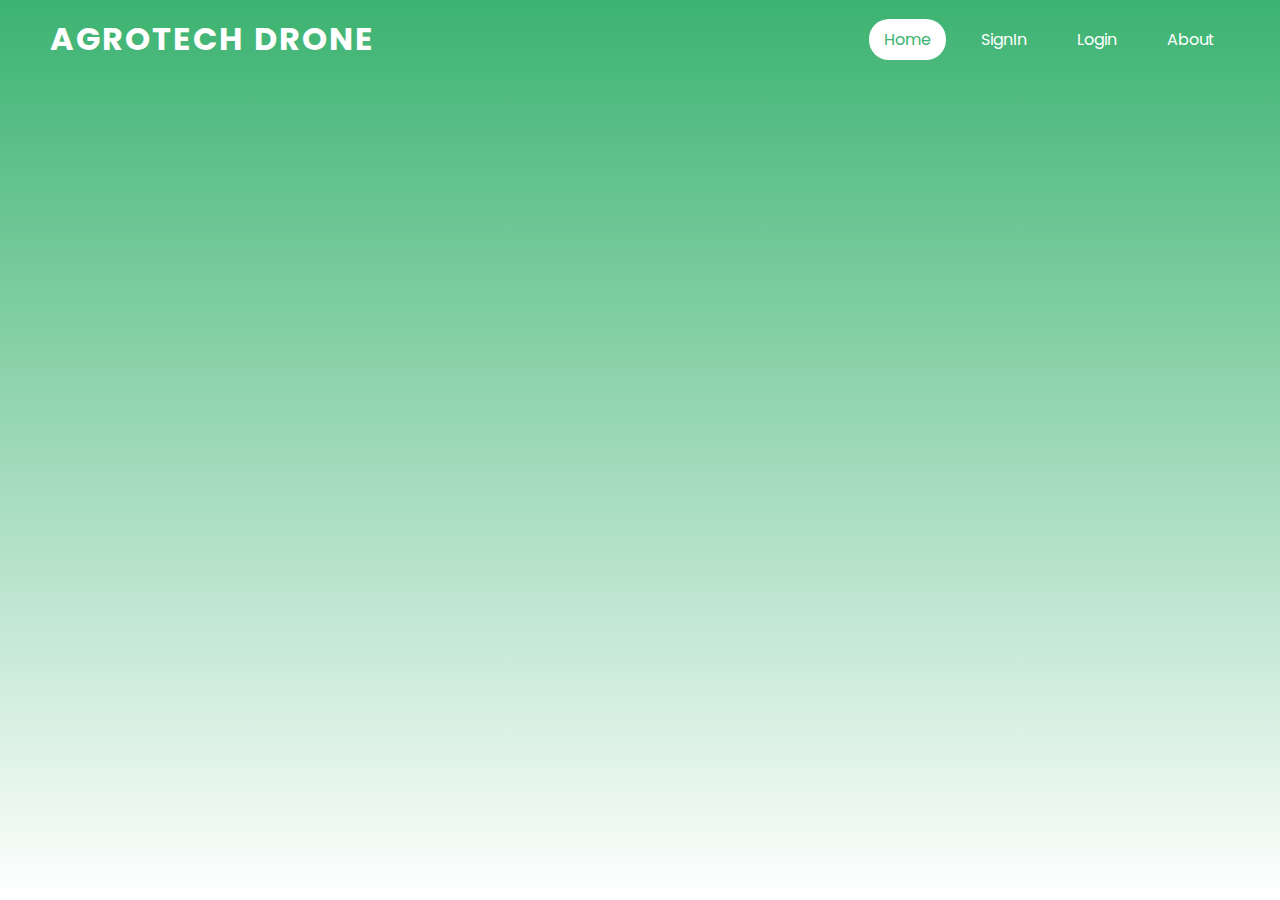
<file: index.htm>
<html>
<head>
<title>AgroTech Drone</title>
<link rel="stylesheet" type="text/css" href="dronestyle.css">
<link rel = "icon" href = "logo.png" type = "image/x-icon">
</head>
<body>
<header>
<a href="#" class="tle">AGROTECH DRONE<a>
<ul>
  <li><a href="#" class="active">Home</a></li>
  <li><a href="#">SignIn</a></li>
  <li><a href="#">Login</a></li>
  <li><a href="#">About</a></li>
</ul>
</header>
</html>
</file>
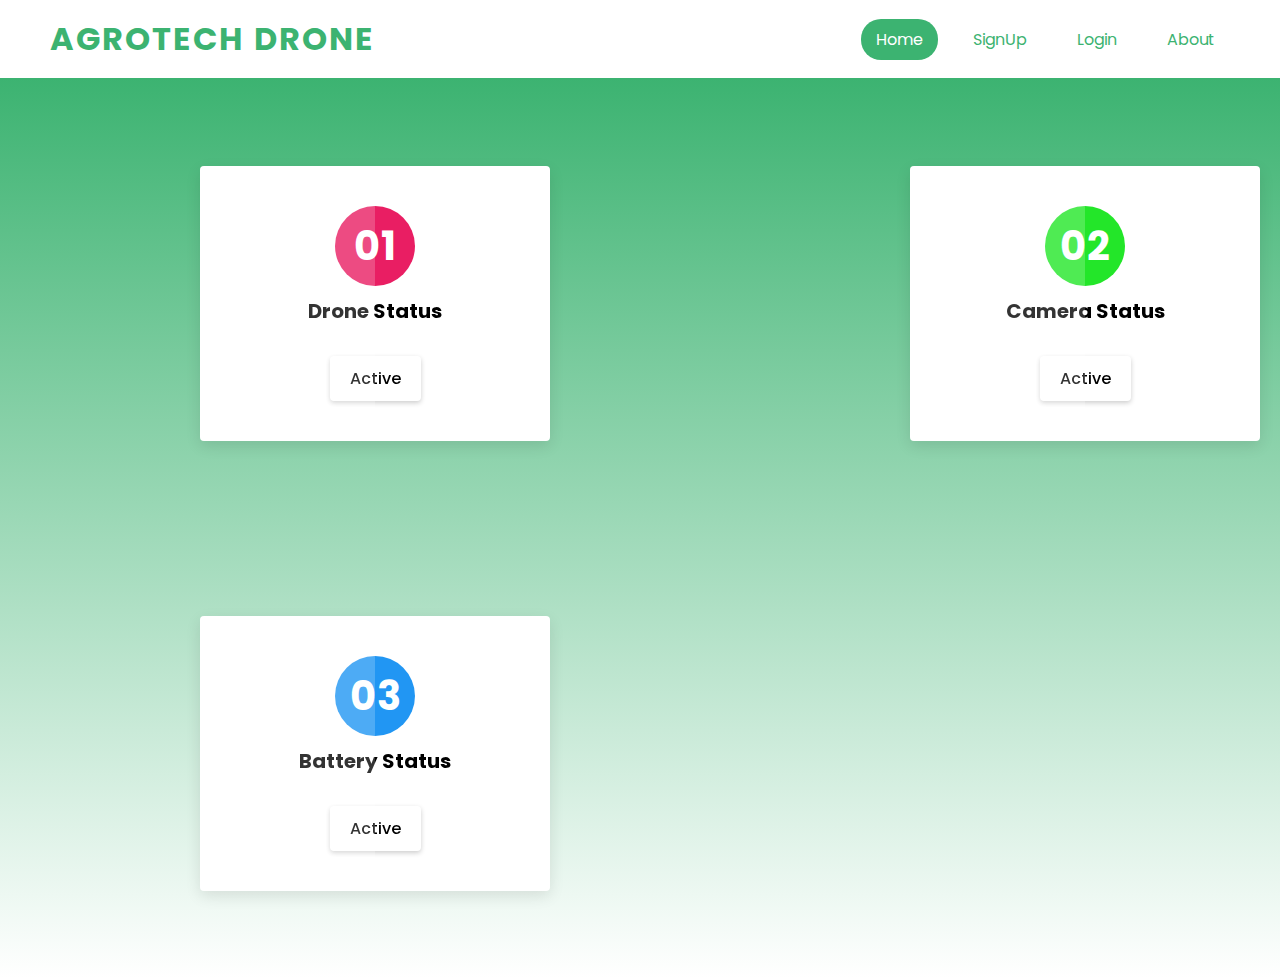
<file: index.html>
<html>
<head>
<title>Agrotech Drone</title>
<link rel="stylesheet" type="text/css" href="indexstyle.css">
<link rel = "icon" href = "./assests/logo.png" type = "image/x-icon">
</head>
<body>
<header>
<p class="tle">AGROTECH DRONE<p>
<ul>
  <li><a href="#" class="active">Home</a></li>
  <li><a href="signup.html">SignUp</a></li>
  <li><a href="login.html">Login</a></li>
  <li><a href="#">About</a></li>
</ul>
</header>
<section>
<div class="container">
  <div class="box">
    <div class="icon">01</div>
    <div class="content">
      <h3>Drone Status</h3>
      <a href="#">Active</a>
    </div>
  </div>
  <div class="box">
    <div class="icon">02</div>
    <div class="content">
      <h3>Camera Status</h3>
      <a href="#">Active</a>
    </div>
  </div>
  <div class="box">
    <div class="icon">03</div>
    <div class="content">
      <h3>Battery Status</h3>
      <a href="#">Active</a>
    </div>
  </div>
</div>
</section>
</html>
</file>
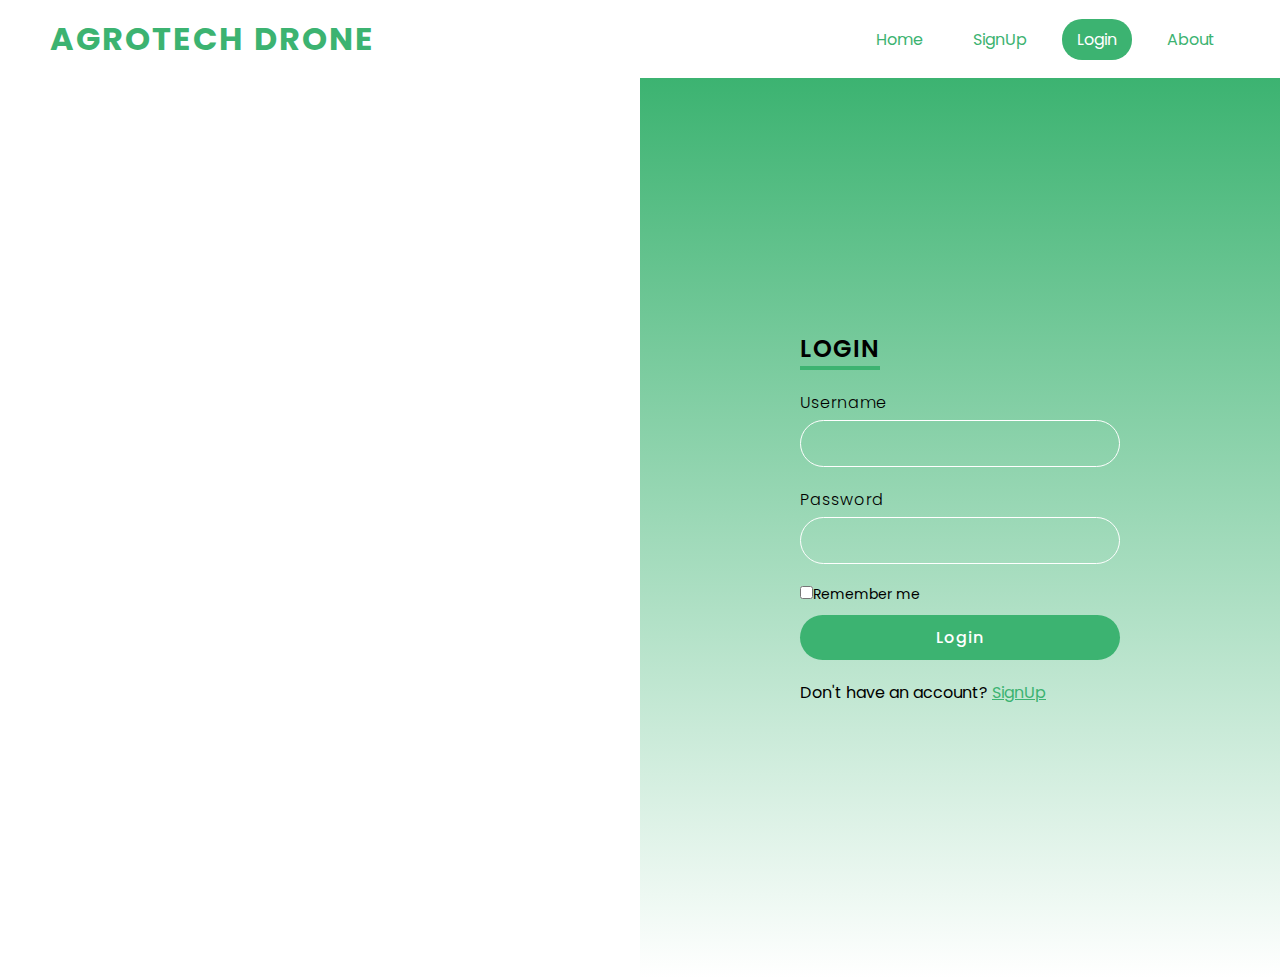
<file: login.html>
<html>
<head>
    <meta charset="UTF-8">
    <title>Login</title>
    <link rel="stylesheet" href="loginstyle.css">
</head>
<body>
    <header>
        <p class="tle">AGROTECH DRONE<p>
        <ul>
          <li><a href="index.html">Home</a></li>
          <li><a href="signup.html">SignUp</a></li>
          <li><a href="login.html" class="active">Login</a></li>
          <li><a href="#">About</a></li>
        </ul>
        </header>
    <section>
<div class="imgBx">
    <img src="./assests/drone_signin.jpg">
    
</div>
<div class="contentBx">
    <div class="formBx">
        <h2>Login</h2>
        <form>
            <div class="inputBx">
                <span>Username</span>
                <input type="text" name="">
            </div>
            <div class="inputBx">
                <span>Password</span>
                <input type="password" name="">
            </div>
            <div class="remember">
                <label><input type="checkbox" name="">Remember me</label>
            </div>
            <div class="inputBx">
                <input type="submit" value="Login"name="">
            </div>
            <div class="inputBx">
                <p>Don't have an account? <a href="#">SignUp</a></p>
            </div>
        </form>
    </div>
</div>
    </section>
</body>
</html>
</file>
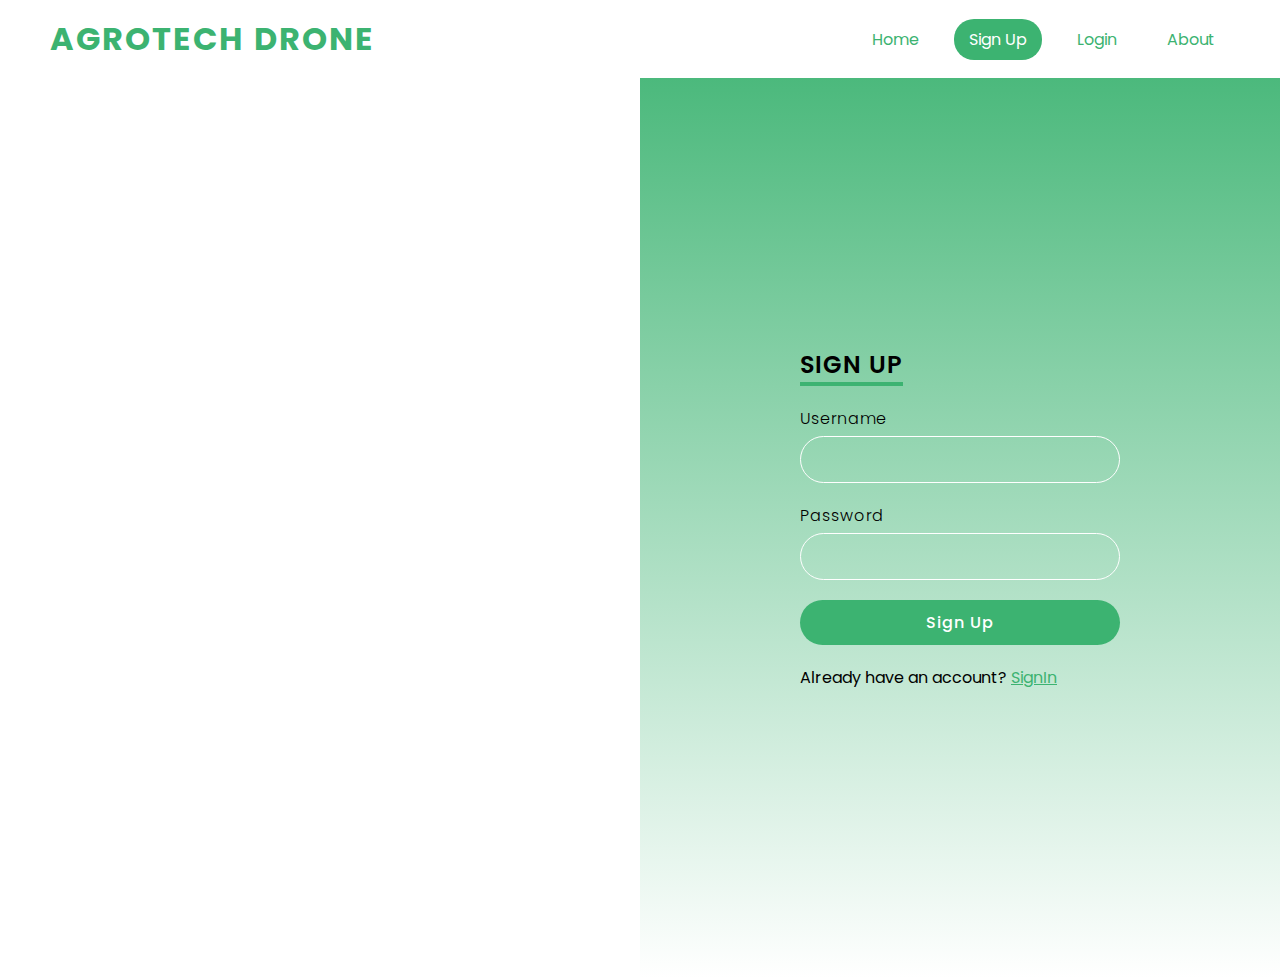
<file: signup.html>
<html>
<head>
    <meta charset="UTF-8">
    <title>Sign Up</title>
    <link rel="stylesheet" href="signupstyle.css">
</head>
<body>
    <header>
        <p class="tle">AGROTECH DRONE<p>
        <ul>
          <li><a href="index.html">Home</a></li>
          <li><a href="signup.html" class="active">Sign Up</a></li>
          <li><a href="login.html">Login</a></li>
          <li><a href="#">About</a></li>
        </ul>
        </header>
    <section>
<div class="imgBx">
    <img src="./assests/drone_signin.jpg">
    
</div>
<div class="contentBx">
    <div class="formBx">
        <h2>Sign Up</h2>
        <form>
            <div class="inputBx">
                <span>Username</span>
                <input type="text" name="">
            </div>
            <div class="inputBx">
                <span>Password</span>
                <input type="password" name="">
            </div>
            <div class="inputBx">
                
                <input type="submit" value="Sign Up"name="">
            </div>
            <div class="inputBx">
                <p>Already have an account? <a href="#"> SignIn</a></p>
            </div>
        </form>
    </div>
</div>
    </section>
</body>
</html>
</file>
<file: dronestyle.css>
@import url('https://fonts.googleapis.com/css?family=Poppins:300,400,500,600,700,800,900&display=swap');
*
{
    margin: 0;
    padding: 0;
    box-sizing: border-box;
    font-family: 'Poppins',sans-serif;
}
body{
    min-height: 100vh;
    background: linear-gradient(mediumseagreen, white);
}
header{
    position:absolute;
    top: 0;
    left: 0;
    width: 100%;
    display: flex;
    justify-content: space-between;
    align-items: center;
    padding: 15px 50px;
}

header .tle{
    color: white;
    font-weight: 700;
    text-decoration: none;
    font-size: 2em;
    text-transform: uppercase;
    letter-spacing: 2px;
}
header ul{
    display: flex;
    justify-content: center;
    align-items: center;
}
header ul li{
    list-style: none;
    margin-left: 20px;
}
header ul li a{
    text-decoration: none;
    padding: 9px 15px;
    color:white;
    border-radius: 20px;
}
header ul li a:hover,
header ul li a.active{
    background: white;
    color: mediumseagreen;
}
</file>
<file: indexstyle.css>
@import url('https://fonts.googleapis.com/css?family=Poppins:300,400,500,600,700,800,900&display=swap');
*
{
    margin: 0;
    padding: 0;
    box-sizing: border-box;
    font-family: 'Poppins',sans-serif;
}
body{
    min-height: 100vh;
}
header{
    position:sticky;
    top: 0;
    left: 0;
    width: 100%;
    display: flex;
    justify-content: space-between;
    align-items: center;
    padding: 15px 50px;
    z-index: 1;
    background-color: white;
}

header .tle{
    color: mediumseagreen;
    font-weight: 700;
    text-decoration: none;
    font-size: 2em;
    text-transform: uppercase;
    letter-spacing: 2px;
}
header ul{
    display: flex;
    justify-content: center;
    align-items: center;
}
header ul li{
    list-style: none;
    margin-left: 20px;
}
header ul li a{
    text-decoration: none;
    padding: 9px 15px;
    color:mediumseagreen;
    border-radius: 20px;
}
header ul li a:hover,
header ul li a.active{
    background: mediumseagreen;
    color: white;
}
section 
{
    position: relative;
    width: 100%;
    height: 100%;
    display: flex;
    background:linear-gradient(mediumseagreen,white);
    

    
}
section .container{
    display: flex;
    flex-wrap: wrap;
    justify-content: space-between;
    align-items: center;
    margin-left: 180px;
}
section .container .box
{
    position: relative;
    width: 350px;
    padding: 40px;
    background: white;
    box-shadow: 0 5px 15px rgba(0,0,0,.1);
    border-radius: 4px;
    margin:20px;
    box-sizing: border-box;
    overflow: hidden;
    text-align: center;
    align-items: center;
}
section .container .box::before{
    content:'';
    width: 50%;
    height:100%;
    position: absolute;
    top: 0;
    left: 0;
    background: rgb(255,255,255, .2);
    z-index: 2;
    pointer-events: none;
}
section .container .box .icon{
    position: relative;
    width: 80px;
    height: 80px;
    color:#fff;
    background: #000;
    display: flex;
    justify-content: center;
    align-items: center;
    margin: 0 auto;
    border-radius: 50%;
    font-size: 40px;
    font-weight: 700;
    transition: 1s;
}
section .box:nth-child(1) .icon{
    box-shadow: 0 0 0 0 #e91e63;
    background: #e91e63;
}
section .box:nth-child(1):hover .icon
{
    box-shadow: 0 0 0 400px #e91e63;
}
section .box:nth-child(2) .icon{
    box-shadow: 0 0 0 0 #23e629;
    background: #23e629;
}
section .box:nth-child(2):hover .icon
{
    box-shadow: 0 0 0 400px #23e629;
}
section .box:nth-child(3) .icon{
    box-shadow: 0 0 0 0 #2196f3;
    background: #2196f3;
}
section .box:nth-child(3):hover .icon
{
    box-shadow: 0 0 0 400px #2196f3;
}
section .container .box .content
{
    position:relative;
    z-index: 1;
    transition:0.5s ;
}
section .container .box:hover .content
{
    color:#fff;
}
section .container .box .content h3{
    font-size: 20px;
    margin: 10px 0;
    padding: 0;
}
section a{
    display: inline-block;
    padding: 10px 20px;
    background: #fff;
    border-radius: 4px;
    text-decoration: none;
    color: #000;
    font-weight: 500;
    margin-top: 20px;
    box-shadow: 0 2px 5px rgba(0,0,0,.2);
}
</file>
<file: loginstyle.css>
@import url('https://fonts.googleapis.com/css?family=Poppins:300,400,500,600,700,800,900&display=swap');
*
{
    margin: 0;
    padding: 0;
    box-sizing: border-box;
    font-family: 'Poppins',sans-serif;
}
body{
    min-height: 100vh;
}
header{
    position:sticky;
    top: 0;
    left: 0;
    width: 100%;
    display: flex;
    justify-content: space-between;
    align-items: center;
    padding: 15px 50px;
    z-index: 1;
    background-color: white;
}

header .tle{
    color: mediumseagreen;
    font-weight: 700;
    text-decoration: none;
    font-size: 2em;
    text-transform: uppercase;
    letter-spacing: 2px;
}
header ul{
    display: flex;
    justify-content: center;
    align-items: center;
}
header ul li{
    list-style: none;
    margin-left: 20px;
}
header ul li a{
    text-decoration: none;
    padding: 9px 15px;
    color:mediumseagreen;
    border-radius: 20px;
}
header ul li a:hover,
header ul li a.active{
    background: mediumseagreen;
    color: white;
}

section 
{
    position: relative;
    width: 100%;
    height: 100vh;
    display: flex;
    background: linear-gradient(mediumseagreen,white);
}
section .imgBx
{
    position: relative;
    width: 50%;
    height: 100%;
}
section .imgBx::before{
    content: '';
    position:absolute;
    top: 0;
    left: 0;
    width: 100%;
    height: 100%;
    background: linear-gradient(white);
    z-index: 1;
    mix-blend-mode: screen;
}
section .imgBx img{
    position: absolute;
    top:0;
    left: 0;
    width: 100%;
    height: 100%;
    object-fit: cover;
}
section .contentBx
{
    display: flex;
    width: 50%;
    height: 100%;
    justify-content: center;
    align-items: center;
}
section .contentBx .formBx
{
    width: 50%;
}
section .contentBx .formBx h2
{
    color: black;
    font-weight: 600;
    font-size: 1.5em;
    text-transform: uppercase;
    margin-bottom: 20px;
    border-bottom: 4px solid mediumseagreen;
    display: inline-block;
    letter-spacing: 1px;
}
section .contentBx .formBx .inputBx
{
    margin-bottom: 20px;
}
section .contentBx .formBx .inputBx span{
    font-size: 16px;
    margin-bottom: 5px;
    display: inline-block;
    color: black;
    font-weight: 300;
    letter-spacing: 1px;

}
section .contentBx .formBx .inputBx input{
    width:100%;
    padding: 10px 20px;
    outline: none;
    font-weight: 400;
    border: 1px solid white;
    font-size: 16px;
    letter-spacing: 1px;
    color: gray;
    background: transparent;
    border-radius: 30px;
}
section .contentBx .formBx .inputBx input[type="submit"]
{
    background: mediumseagreen;
    color: white;
    outline: none;
    border: none;
    font-weight: 500;
    cursor: pointer;
}
section .contentBx .formBx .inputBx input[type="submit"]:hover{
    background: mediumaquamarine;
}
section .contentBx .formBx .remember{
    margin-bottom: 10px;
    font-weight: 400;
    font-size: 14px;
}
section .contentBx .formBx .inputBx p{
    color:black;
}
section .contentBx .formBx .inputBx p a{
    color:mediumseagreen;
}
@media(max-width:768px)
{
    section .imgBx{
        position: absolute;
        top: 0;
        left: 0;
        width: 100%;
        height: 100%;
    }
    section .contentBx{
        display: flex;
        justify-content: center;
        align-items: center;
        width: 100%;
        height: 100%;
        z-index: 1;
    }
    section .contentBx .formBx{
        width: 100%;
        padding: 40px;
        background: rgb(255 255 255 / 0.9);
        margin: 50px;
    }
    section .contentBx .formBx h3{
        color:black;
        text-align: center;
        margin: 30px 0 10px;
        font-weight: 500;
    }
}
</file>
<file: signupstyle.css>
@import url('https://fonts.googleapis.com/css?family=Poppins:300,400,500,600,700,800,900&display=swap');
*
{
    margin: 0;
    padding: 0;
    box-sizing: border-box;
    font-family: 'Poppins',sans-serif;
}
body{
    min-height: 100vh;
    background: linear-gradient(mediumseagreen, white);
}
header{
    position: sticky;
    top: 0;
    left: 0;
    width: 100%;
    display: flex;
    justify-content: space-between;
    align-items: center;
    padding: 15px 50px;
    z-index: 1;
    background-color: white;
}

header .tle{
    color: mediumseagreen;
    font-weight: 700;
    text-decoration: none;
    font-size: 2em;
    text-transform: uppercase;
    letter-spacing: 2px;
}
header ul {
    display: flex;
    justify-content: center;
    align-items: center;
    
}
header ul li{
    list-style: none;
    margin-left: 20px;
}
header ul li a{
    text-decoration: none;
    padding: 9px 15px;
    color: mediumseagreen;
    border-radius: 20px;
}
header ul li a:hover,
header ul li a.active{
    background: mediumseagreen;
    color: white;
}

section 
{
    position: relative;
    width: 100%;
    height: 100vh;
    display: flex;
}
section .imgBx
{
    position: relative;
    width: 50%;
    height: 100%;
}
section .imgBx::before{
    content: '';
    position:absolute;
    top: 0;
    left: 0;
    width: 100%;
    height: 100%;
    background: linear-gradient( white);
    z-index: 1;
    mix-blend-mode: screen;
}
section .imgBx img{
    position: absolute;
    top:0;
    left: 0;
    width: 100%;
    height: 100%;
    object-fit: cover;
}
section .contentBx
{
    display: flex;
    width: 50%;
    height: 100%;
    justify-content: center;
    align-items: center;
}
section .contentBx .formBx
{
    width: 50%;
}
section .contentBx .formBx h2
{
    color: black;
    font-weight: 600;
    font-size: 1.5em;
    text-transform: uppercase;
    margin-bottom: 20px;
    border-bottom: 4px solid mediumseagreen;
    display: inline-block;
    letter-spacing: 1px;
}
section .contentBx .formBx .inputBx
{
    margin-bottom: 20px;
}
section .contentBx .formBx .inputBx span{
    font-size: 16px;
    margin-bottom: 5px;
    display: inline-block;
    color: black;
    font-weight: 300;
    letter-spacing: 1px;

}
section .contentBx .formBx .inputBx input{
    width:100%;
    padding: 10px 20px;
    outline: none;
    font-weight: 400;
    border: 1px solid white;
    font-size: 16px;
    letter-spacing: 1px;
    color: gray;
    background: transparent;
    border-radius: 30px;
}
section .contentBx .formBx .inputBx input[type="submit"]
{
    background: mediumseagreen;
    color: white;
    outline: none;
    border: none;
    font-weight: 500;
    cursor: pointer;
}
section .contentBx .formBx .inputBx input[type="submit"]:hover{
    background:mediumaquamarine;

}
section .contentBx .formBx .remember{
    margin-bottom: 10px;
    font-weight: 400;
    font-size: 14px;
}
section .contentBx .formBx .inputBx p{
    color:black;
}
section .contentBx .formBx .inputBx p a{
    color:mediumseagreen;
}
@media(max-width:768px)
{
    section .imgBx{
        position: absolute;
        top: 0;
        left: 0;
        width: 100%;
        height: 100%;
    }
    section .contentBx{
        display: flex;
        justify-content: center;
        align-items: center;
        width: 100%;
        height: 100%;
        z-index: 1;
    }
    section .contentBx .formBx{
        width: 100%;
        padding: 40px;
        background: rgb(255 255 255 / 0.9);
        margin: 50px;
    }
    section .contentBx .formBx h3{
        color:black;
        text-align: center;
        margin: 30px 0 10px;
        font-weight: 500;
    }
}
</file>
